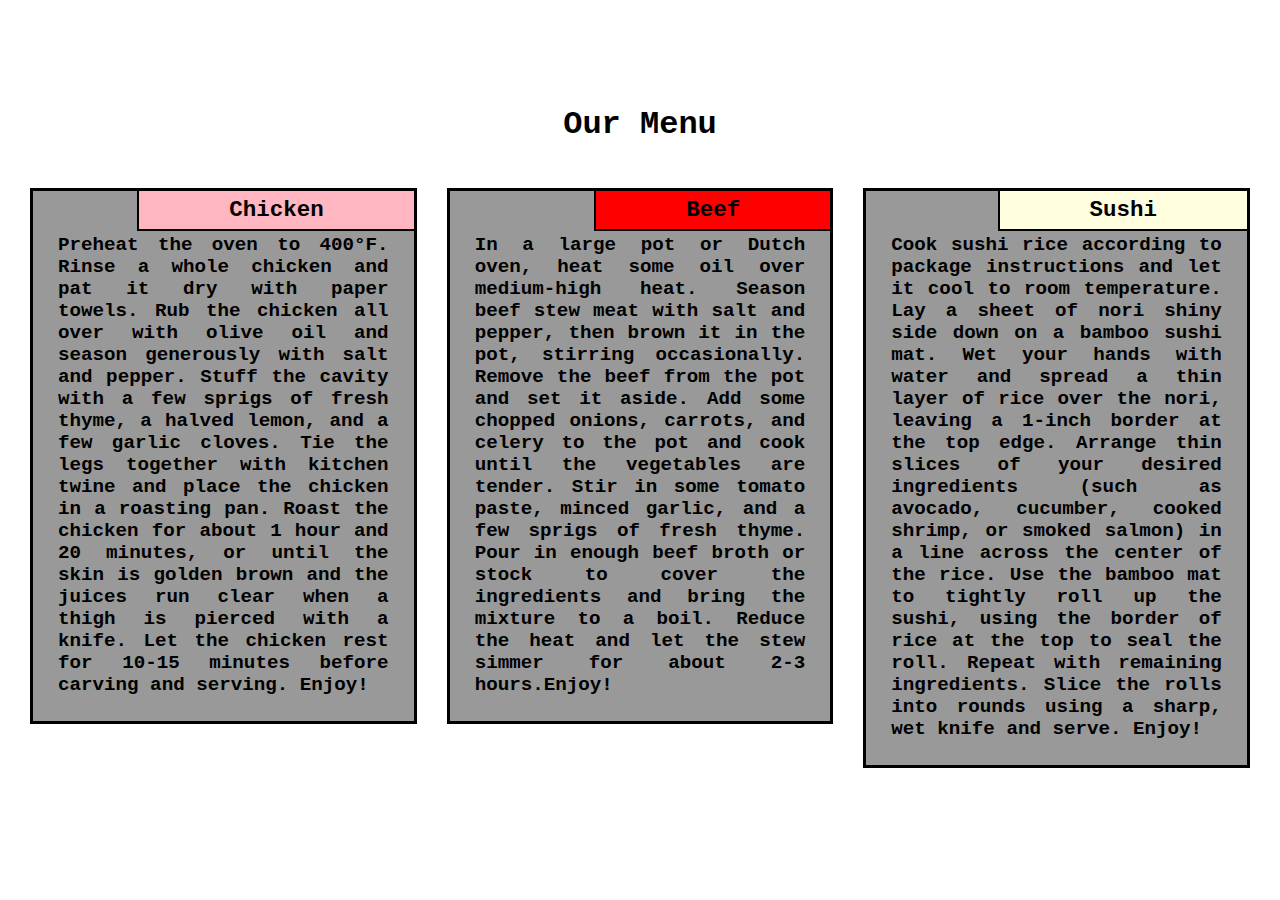
<file: module2-solution/index.html>
<!DOCTYPE html>
<html lang="en">
<head>
    <meta charset="UTF-8">
    <meta http-equiv="X-UA-Compatible" content="IE=edge">
    <meta name="viewport" content="width=device-width, initial-scale=1.0">
    <title>Document</title>
    <link rel = "stylesheet" href ="Css/styles.css">
</head>
<body>
    <div class = "container">
        <div class = "row">
           <h1>Our Menu</h1>
               <div class="col-lg-4">
                <div class = "item">
                <div class = "item-title" id = "title-1">
                    <h3>Chicken</h3>
                </div>
               <p>Preheat the oven to 400°F. Rinse a whole chicken and pat it dry with paper towels. Rub the chicken all over with olive oil and season generously with salt and pepper. Stuff the cavity with a few sprigs of fresh thyme, a halved lemon, and a few garlic cloves. Tie the legs together with kitchen twine and place the chicken in a roasting pan. Roast the chicken for about 1 hour and 20 minutes, or until the skin is golden brown and the juices run clear when a thigh is pierced with a knife. Let the chicken rest for 10-15 minutes before carving and serving. Enjoy!
               </p>
              </div>
              </div>
              
    
    <div class="col-lg-4">
        <div class="item">
        <div class = "item-title" id = "title-2">
            <h3>Beef</h3>
        </div>
        <p>In a large pot or Dutch oven, heat some oil over medium-high heat. Season beef stew meat with salt and pepper, then brown it in the pot, stirring occasionally. Remove the beef from the pot and set it aside. Add some chopped onions, carrots, and celery to the pot and cook until the vegetables are tender. Stir in some tomato paste, minced garlic, and a few sprigs of fresh thyme. Pour in enough beef broth or stock to cover the ingredients and bring the mixture to a boil. Reduce the heat and let the stew simmer for about 2-3 hours.Enjoy!</p>
    </div>
    </div>
    
    <div class="col-lg-4">
        <div class = "item">
        <div class = "item-title" id = "title-3">
            <h3>Sushi</h3>
        </div>
        <p>Cook sushi rice according to package instructions and let it cool to room temperature. Lay a sheet of nori shiny side down on a bamboo sushi mat. Wet your hands with water and spread a thin layer of rice over the nori, leaving a 1-inch border at the top edge. Arrange thin slices of your desired ingredients (such as avocado, cucumber, cooked shrimp, or smoked salmon) in a line across the center of the rice. Use the bamboo mat to tightly roll up the sushi, using the border of rice at the top to seal the roll. Repeat with remaining ingredients. Slice the rolls into rounds using a sharp, wet knife and serve. Enjoy!</p>
    </div>
    </div>
    </div>
    </div>
    
</body>
</html>
</file>
<file: module2-solution/Css/styles.css>
*{
    box-sizing: border-box;
    margin: 0;
    padding: 0;
}
.row{
    width: 100%;
}
@media (min-width: 992px){
    .col-lg-1, .col-lg-2, .col-lg-3, .col-lg-4,.col-lg-5,.col-lg-6,.col-lg-7,.col-lg-8,.col-lg-9,.col-lg-10,.col-lg-11,.col-lg-12{
        float: left;
        border: 10px;
        
    }
    .col-lg-1{
        width: 8.33%;
    }
    .col-lg-2{
        width: 16.66%;
    }
    .col-lg-3{
        width: 25%;
    }
    .col-lg-4{
        width: 33.33%;
    }
    .col-lg-5{
        width: 41.66%;
    }
    .col-lg-6{
        width: 50%;
    }
    .col-lg-7{
        width: 58.33%;
    }
    .col-lg-8{
        width: 66.66%
    }
    .col-lg-9{
        width:74.99%
    
    }
    .col-lg-10{
        width: 83.33%;
    }
    .col-lg-11{
        width: 91.66%;

    }
    .col-lg-12{
        width:100%;
    }
}
@media(min-width:768px) and (max-width:991px){
    .col-lg-4{
        width: 50%;
        float: left;
    }
    .col-lg-t{
        width:100%;
        float: left;
    }

}
@media(max-width:767px){
    .col-lg-4{
        width: 100%;
        float: left;
    }

}
h1{
    text-align: center;
    font-family:'Courier New', Courier, monospace;
    font-weight:700;
    padding-top: 2.5%;
    margin-bottom: 30px;
}
.container{
    position: relative;
    top: 60px;
    margin: 15px;
} 
.item{
    position: relative;
    top: 0;
    background-color: #999999;
    margin: 15px;
    padding: 25px;
    border: 3px solid black;
    font-family:'Courier New', Courier, monospace ;
    font-size:larger;
    font-weight: 700;
    
}  
.item p{
    margin-top: 18px;
    text-align: justify;
    font-size: 100%;
   
}
.item-title{
    position: absolute;
    top:0;
    right:0;
    background: lightpink;
    padding: 6px 90px;
    border-left: 2px solid black;
    border-bottom: 2px solid black;
}
#title-2{
    background-color: red;
}
#title-3{
    background-color: lightyellow;
}
</file>
